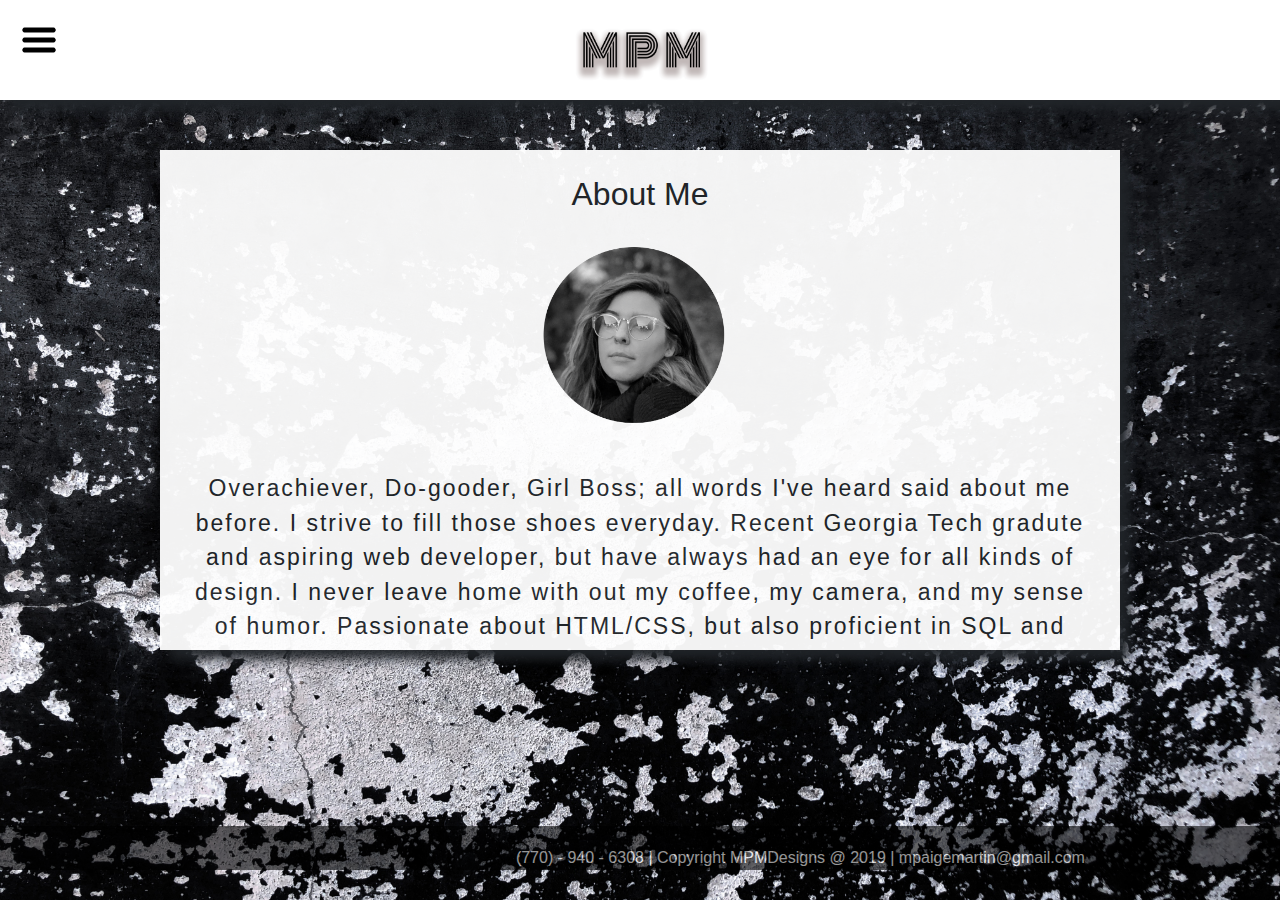
<file: index.html>
<!DOCTYPE html>
<html>
  <head>
    <meta charset="utf-8" />
    <meta http-equiv="X-UA-Compatible" content="IE=edge" />
    <title>About Me</title>
    <meta name="viewport" content="width=device-width, initial-scale=1" />
    <link rel="stylesheet" href="reset.css" />
    <link
      rel="stylesheet"
      href="https://stackpath.bootstrapcdn.com/bootstrap/4.3.1/css/bootstrap.min.css"
      integrity="sha384-ggOyR0iXCbMQv3Xipma34MD+dH/1fQ784/j6cY/iJTQUOhcWr7x9JvoRxT2MZw1T"
      crossorigin="anonymous"
    />
    <link rel="stylesheet" type="text/css" media="screen" href="main.css" />
  </head>
  <body>
    <header class="wrapper">
      <div id="mySidenav" class="sidenav">
        <a href="javascript:void(0)" class="closebtn" onclick="closeNav()"
          >&times;</a
        >
        <a href="index.html">About</a>
        <a href="portfolio.html">Portfolio</a>
        <a href="contact.html">Contact</a>
        <a target="_blank" href="https://github.com/mpaigemartin">GitHub</a>
        <a
          target="_blank"
          href="https://www.linkedin.com/in/madelyn-martin-697471177/"
          >LinkedIn</a
        >
        <button
          type="button"
          class="btn btn-link"
          data-toggle="modal"
          data-target="#exampleModal"
          id="myBtn"
        >
          Resume
        </button>
      </div>

      <img class="bar" src="588a6507d06f6719692a2d15.png" />

      <div class="top-bar">
        <img class="logo" src="logo2.png" alt="logo" />
      </div>
    </header>

    <main class="main">
      <h2>About Me</h2>

      <img
        class="headshot"
        src="00100lPORTRAIT_00100_BURST20181110174925308_COVER.png"
        alt="headshot"
      />

      <p class="bio">
        Overachiever, Do-gooder, Girl Boss; all words I've heard said about me
        before. I strive to fill those shoes everyday. Recent Georgia Tech
        gradute and aspiring web developer, but have always had an eye for all
        kinds of design. I never leave home with out my coffee, my camera, and
        my sense of humor. Passionate about HTML/CSS, but also proficient in SQL
        and React.
      </p>
    </main>

    <div
      class="modal fade"
      id="exampleModal"
      tabindex="-1"
      role="dialog"
      aria-labelledby="exampleModalLabel"
      aria-hidden="true"
    >
      <div class="modal-dialog modal-lg" role="document">
        <div class="modal-content">
          <div class="modal-header">
            <h5 class="modal-title" id="exampleModalLabel">CV Resume</h5>
            <button
              type="button"
              class="close"
              data-dismiss="modal"
              aria-label="Close"
            >
              <span aria-hidden="true">&times;</span>
            </button>
          </div>
          <div class="modal-body">
            <img id="resume" src="Resume.jpg" />
          </div>
        </div>
      </div>
    </div>

    <footer class="footer">
      <div class="container">
        <p>
          (770) - 940 - 6308 | Copyright MPMDesigns @ 2019 |
          mpaigemartin@gmail.com
        </p>
      </div>
    </footer>
    <script
      src="https://code.jquery.com/jquery-3.3.1.slim.min.js"
      integrity="sha384-q8i/X+965DzO0rT7abK41JStQIAqVgRVzpbzo5smXKp4YfRvH+8abtTE1Pi6jizo"
      crossorigin="anonymous"
    ></script>
    <script
      src="https://cdnjs.cloudflare.com/ajax/libs/popper.js/1.14.7/umd/popper.min.js"
      integrity="sha384-UO2eT0CpHqdSJQ6hJty5KVphtPhzWj9WO1clHTMGa3JDZwrnQq4sF86dIHNDz0W1"
      crossorigin="anonymous"
    ></script>
    <script
      src="https://stackpath.bootstrapcdn.com/bootstrap/4.3.1/js/bootstrap.min.js"
      integrity="sha384-JjSmVgyd0p3pXB1rRibZUAYoIIy6OrQ6VrjIEaFf/nJGzIxFDsf4x0xIM+B07jRM"
      crossorigin="anonymous"
    ></script>
    <script src="main.js"></script>
  </body>
</html>
</file>
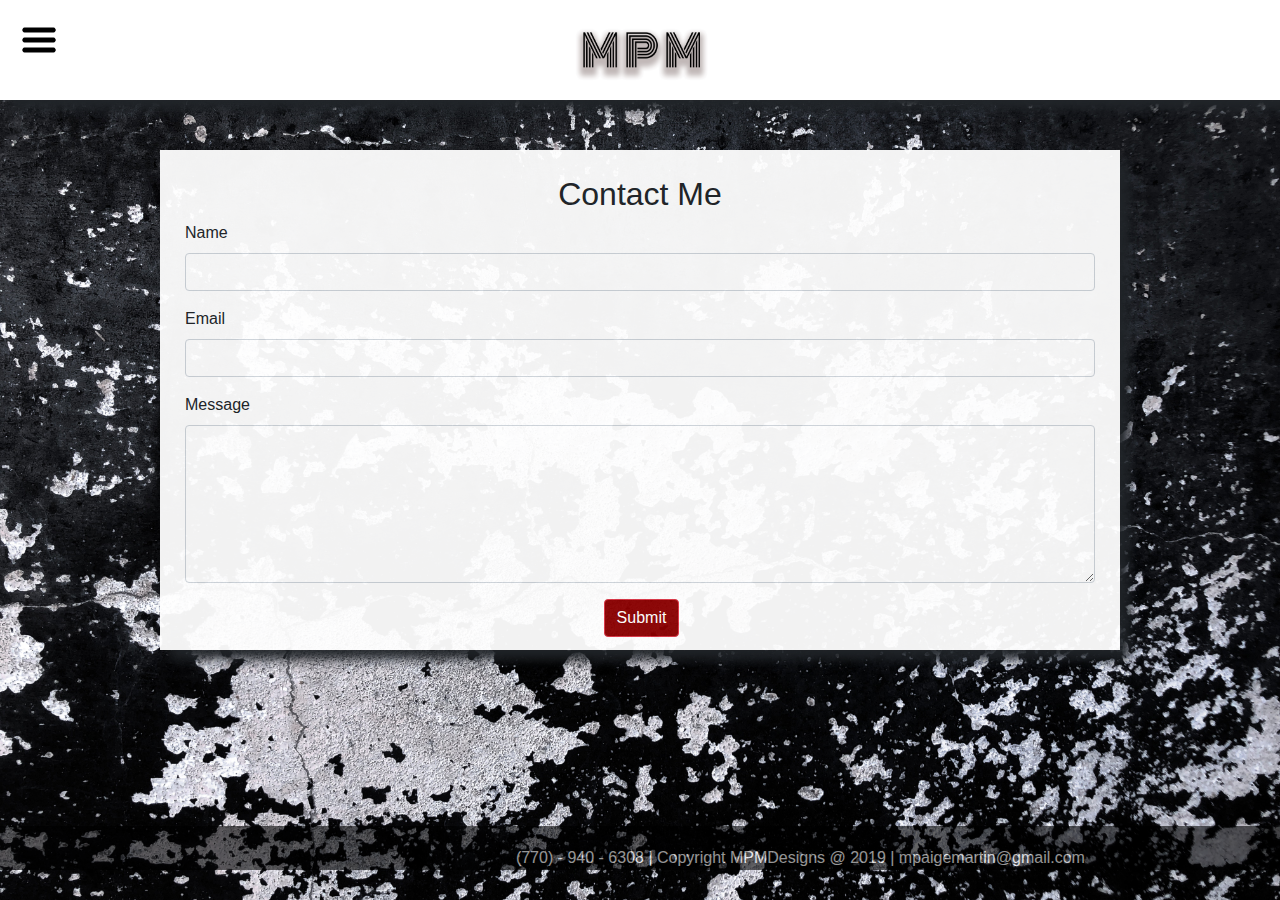
<file: contact.html>
<!DOCTYPE html>
<html>
  <head>
    <meta charset="utf-8" />
    <meta http-equiv="X-UA-Compatible" content="IE=edge" />
    <title>Contact Me</title>
    <meta name="viewport" content="width=device-width, initial-scale=1" />
    <link rel="stylesheet" href="reset.css" />
    <link
      rel="stylesheet"
      href="https://stackpath.bootstrapcdn.com/bootstrap/4.3.1/css/bootstrap.min.css"
      integrity="sha384-ggOyR0iXCbMQv3Xipma34MD+dH/1fQ784/j6cY/iJTQUOhcWr7x9JvoRxT2MZw1T"
      crossorigin="anonymous"
    />
    <link rel="stylesheet" type="text/css" media="screen" href="main.css" />
  </head>
  <body>
    <header class="wrapper">
      <div id="mySidenav" class="sidenav">
        <a href="javascript:void(0)" class="closebtn" onclick="closeNav()"
          >&times;</a
        >
        <a href="index.html">About</a>
        <a href="portfolio.html">Portfolio</a>
        <a href="contact.html">Contact</a>
        <a href="https://github.com/mpaigemartin">GitHub</a>
        <a href="https://www.linkedin.com/in/madelyn-martin-697471177/"
          >LinkedIn</a
        >
        <button
          type="button"
          class="btn btn-link"
          data-toggle="modal"
          data-target="#exampleModal"
          id="myBtn"
        >
          Resume
        </button>
      </div>
      <img class="bar" onclick="openNav()" src="588a6507d06f6719692a2d15.png" />

      <div class="top-bar">
        <img class="logo" src="logo2.png" alt="logo" />
        <!-- <img class="logo" src="logo.png" alt="logo"> -->
      </div>
    </header>
    <main class="main">
      <h2>Contact Me</h2>
      <form>
        <div class="form-group">
          <label>Name</label>
          <input type="text" class="form-control" />
        </div>
        <div class="form-group">
          <label>Email</label>
          <input type="email" class="form-control" />
        </div>
        <div class="form-group">
          <label>Message</label>
          <textarea name="message" rows="6" class="form-control"></textarea>
        </div>
        <button id="submit" type="submit" class="btn btn-danger">Submit</button>
      </form>
    </main>
    <div
      class="modal fade"
      id="exampleModal"
      tabindex="-1"
      role="dialog"
      aria-labelledby="exampleModalLabel"
      aria-hidden="true"
    >
      <div class="modal-dialog modal-lg" role="document">
        <div class="modal-content">
          <div class="modal-header">
            <h5 class="modal-title" id="exampleModalLabel">CV Resume</h5>
            <button
              type="button"
              class="close"
              data-dismiss="modal"
              aria-label="Close"
            >
              <span aria-hidden="true">&times;</span>
            </button>
          </div>
          <div class="modal-body">
            <img id="resume" src="Resume.jpg" />
          </div>
        </div>
      </div>
    </div>
    <footer class="footer">
      <div class="container">
        <p>
          (770) - 940 - 6308 | Copyright MPMDesigns @ 2019 |
          mpaigemartin@gmail.com
        </p>
      </div>
    </footer>
    <script
      src="https://code.jquery.com/jquery-3.3.1.slim.min.js"
      integrity="sha384-q8i/X+965DzO0rT7abK41JStQIAqVgRVzpbzo5smXKp4YfRvH+8abtTE1Pi6jizo"
      crossorigin="anonymous"
    ></script>
    <script
      src="https://cdnjs.cloudflare.com/ajax/libs/popper.js/1.14.7/umd/popper.min.js"
      integrity="sha384-UO2eT0CpHqdSJQ6hJty5KVphtPhzWj9WO1clHTMGa3JDZwrnQq4sF86dIHNDz0W1"
      crossorigin="anonymous"
    ></script>
    <script
      src="https://stackpath.bootstrapcdn.com/bootstrap/4.3.1/js/bootstrap.min.js"
      integrity="sha384-JjSmVgyd0p3pXB1rRibZUAYoIIy6OrQ6VrjIEaFf/nJGzIxFDsf4x0xIM+B07jRM"
      crossorigin="anonymous"
    ></script>
    <script src="main.js"></script>
  </body>
</html>
</file>
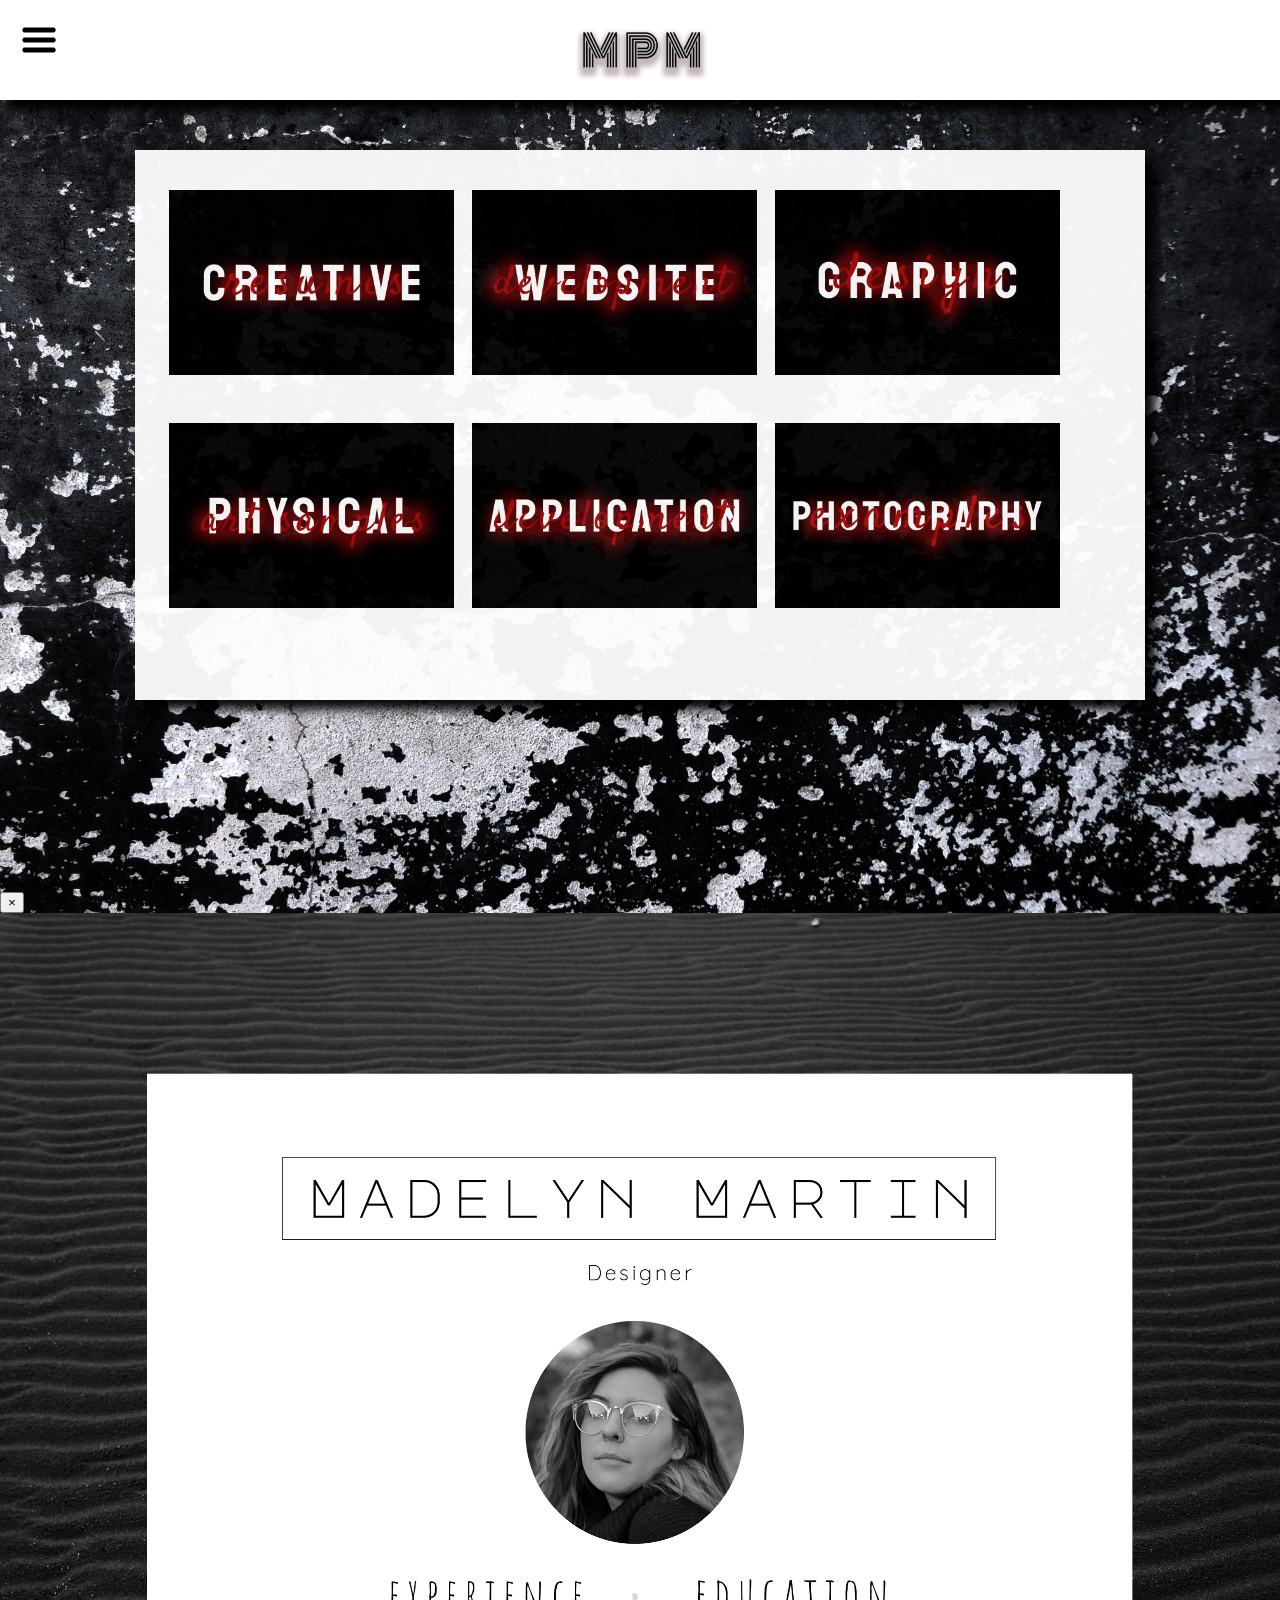
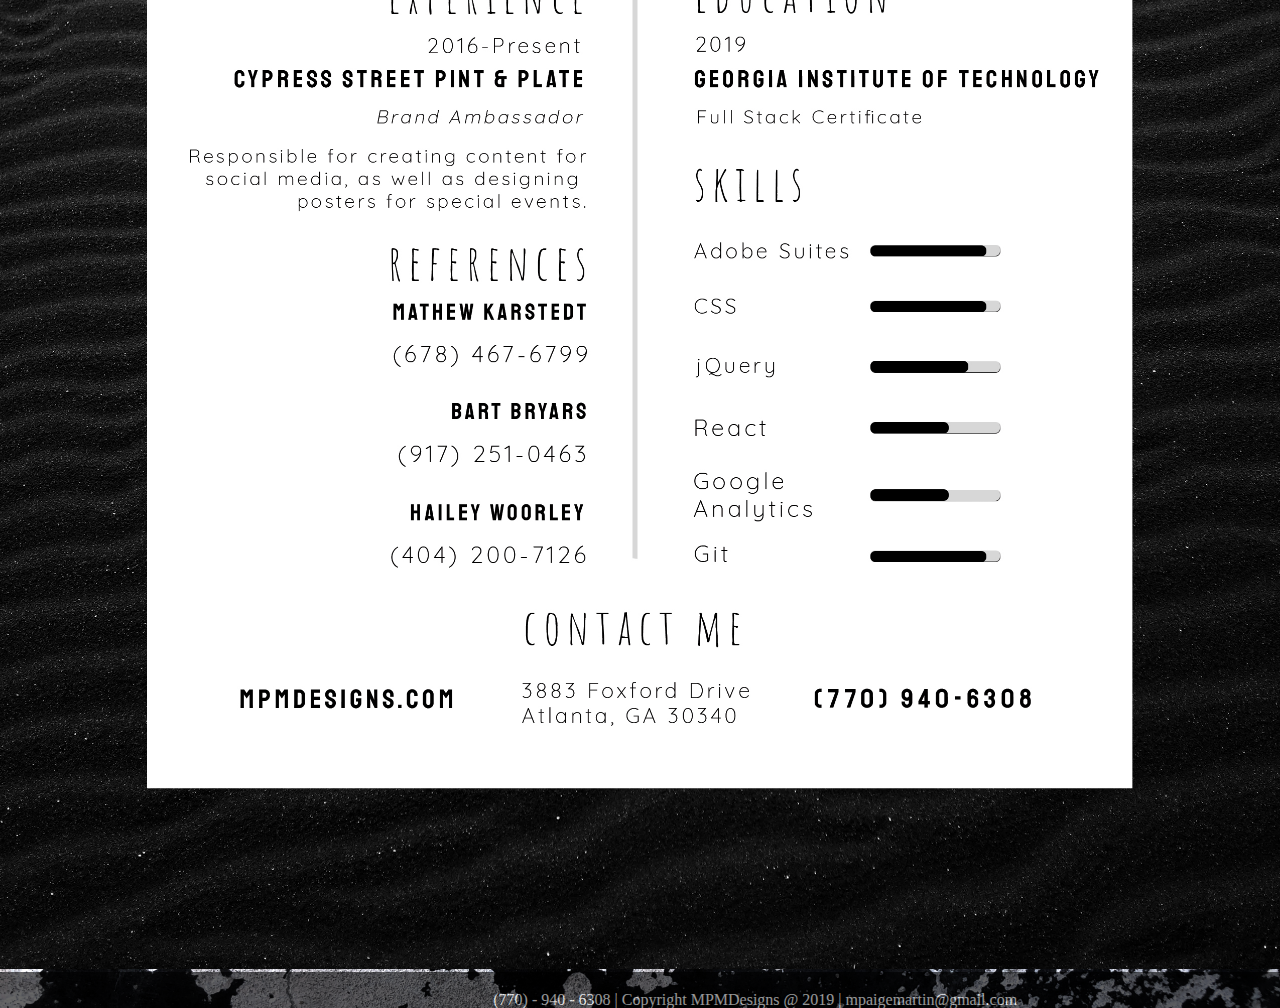
<file: portfolio.html>
<!DOCTYPE html>
<html>
  <head>
    <meta charset="utf-8" />
    <meta http-equiv="X-UA-Compatible" content="IE=edge" />
    <title>Portfolio</title>
    <meta name="viewport" content="width=device-width, initial-scale=1" />
    <link rel="stylesheet" href="reset.css" />
    <link
      rel="stylesheet"
      href="https://stackpath.bootstrapcdn.com/bootstrap/4.2.1/css/bootstrap.min.css"
      integrity="sha384-GJzZqFGwb1QTTN6wy59ffF1BuGJpLSa9DkKMp0DgiMDm4iYMj70gZWKYbI706tWS"
      crossorigin="anonymous"
    />
    <link rel="stylesheet" type="text/css" media="screen" href="main.css" />
  </head>
  <body>
    <header class="wrapper">
      <div id="mySidenav" class="sidenav">
        <a href="javascript:void(0)" class="closebtn" onclick="closeNav()"
          >&times;</a
        >
        <a href="index.html">About</a>
        <a href="portfolio.html">Portfolio</a>
        <a href="contact.html">Contact</a>
        <a href="https://github.com/mpaigemartin">GitHub</a>
        <a href="https://www.linkedin.com/in/madelyn-martin-697471177/"
          >LinkedIn</a
        >
        <button
          type="button"
          class="btn btn-link"
          data-toggle="modal"
          data-target="#exampleModal"
          id="myBtn"
        >
          Resume
        </button>
      </div>
      <img class="bar" onclick="openNav()" src="588a6507d06f6719692a2d15.png" />

      <div class="top-bar">
        <img class="logo" src="logo2.png" alt="logo" />
        <!-- <h1 class="name">M P M</h1> -->
      </div>
    </header>
    <main class="main">
      <div class="gallery" id="resumes">
        <a
          target="_blank"
          href="https://www.dropbox.com/sh/gqeqtlqh5sg8ofx/AAD-XgoISwIVGTIPDKD1MzdSa?dl=0"
        >
          <img
            src="./portfolio_imgs/creative resumes.png"
            alt="resumes"
            width="285"
            height="185"
          />
        </a>
      </div>
      <div class="gallery" id="web">
        <a target="_blank" href="https://shielded-hollows-44293.herokuapp.com/">
          <img
            src="./portfolio_imgs/webdev.png"
            alt="web"
            width="285"
            height="185"
          />
        </a>
      </div>
      <div class="gallery" id="design">
        <a
          target="_blank"
          href="https://www.dropbox.com/sh/nogqrk1mbenwc4q/AACBzZbVEUCN7d5YCUMGmkGna?dl=0"
        >
          <img
            src="./portfolio_imgs/graphicdesign.png"
            alt="design"
            width="285"
            height="185"
          />
        </a>
      </div>
      <div class="gallery" id="art">
        <a
          target="_blank"
          href="https://www.dropbox.com/sh/bzd5zwqyzcjttel/AABE5rTiMqRZYSS1782vwOwoa?dl=0"
        >
          <img
            src="./portfolio_imgs/art.png"
            alt="art"
            width="285"
            height="185"
          />
        </a>
      </div>
      <div class="gallery" id="app">
        <a target="_blank" href="https://super-trivia-bros.herokuapp.com/">
          <img
            src="./portfolio_imgs/app.png"
            alt="app"
            width="285"
            height="185"
          />
        </a>
      </div>
      <div class="gallery" id="photo">
        <a
          target="_blank"
          href="https://www.dropbox.com/sh/4qjw6gszzsaoox7/AABT4V42UR-0swdjjt3Zo-B-a?dl=0"
        >
          <img
            src="./portfolio_imgs/photoex.png"
            alt="photos"
            width="285"
            height="185"
          />
        </a>
      </div>
    </main>
    <div
      class="modal fade"
      id="exampleModal"
      tabindex="-1"
      role="dialog"
      aria-labelledby="exampleModalLabel"
      aria-hidden="true"
    >
      <div class="modal-dialog modal-lg" role="document">
        <div class="modal-content">
          <div class="modal-header">
            <h5 class="modal-title" id="exampleModalLabel">
              Madelyn Paige Martin Resume
            </h5>
            <button
              type="button"
              class="close"
              data-dismiss="modal"
              aria-label="Close"
            >
              <span aria-hidden="true">&times;</span>
            </button>
          </div>
          <div class="modal-body">
            <img id="resume" src="Resume.jpg" />
          </div>
        </div>
      </div>
    </div>
    <footer class="footer">
      <div class="container">
        <p>
          (770) - 940 - 6308 | Copyright MPMDesigns @ 2019 |
          mpaigemartin@gmail.com
        </p>
      </div>
    </footer>
    <script
      src="https://code.jquery.com/jquery-3.3.1.slim.min.js"
      integrity="sha384-q8i/X+965DzO0rT7abK41JStQIAqVgRVzpbzo5smXKp4YfRvH+8abtTE1Pi6jizo"
      crossorigin="anonymous"
    ></script>
    <script
      src="https://cdnjs.cloudflare.com/ajax/libs/popper.js/1.14.7/umd/popper.min.js"
      integrity="sha384-UO2eT0CpHqdSJQ6hJty5KVphtPhzWj9WO1clHTMGa3JDZwrnQq4sF86dIHNDz0W1"
      crossorigin="anonymous"
    ></script>
    <script
      src="https://stackpath.bootstrapcdn.com/bootstrap/4.3.1/js/bootstrap.min.js"
      integrity="sha384-JjSmVgyd0p3pXB1rRibZUAYoIIy6OrQ6VrjIEaFf/nJGzIxFDsf4x0xIM+B07jRM"
      crossorigin="anonymous"
    ></script>
    <script src="main.js"></script>
  </body>
</html>
</file>
<file: main.css>
body {
  background-image: url("luke-ft-1156421-unsplash.jpg");
  background-size: 100%;
}

.sidenav {
  height: 100%;
  width: 0;
  position: fixed;
  z-index: 1;
  top: 0;
  left: 0;
  background-color: white;
  overflow: hidden;
  padding-top: 60px;
  transition: 0.5s;
}

.sidenav a {
  padding: 8px 8px 8px 32px;
  text-decoration: none;
  font-size: 25px;
  color: #818181;
  display: block;
  transition: 0.3s;
}

.sidenav .closebtn {
  position: absolute;
  top: 0;
  right: 25px;
  font-size: 36px;
  margin-left: 50px;
}

.sidenav a:hover {
  color: darkred;
}

.bar {
  width: 3%;
  height: 40%;
  margin: 20px 20px;
}

#myBtn {
  padding: 8px 8px 8px 32px;
  text-decoration: none;
  font-size: 25px;
  color: #818181;
  display: block;
  transition: 0.3s;
  background-color: white;
}

#myBtn:hover {
  color: darkred;
}

#resume {
  width: 100%;
}

.wrapper {
  background-color: white;
  width: 100%;
  height: 100px;
  margin-bottom: 50px;
  box-shadow: 10px 10px 10px;
}

.logo {
  width: 11%;
  height: 100px;
  position: absolute;
  top: 0;
  left: 44.5%;
}

.name {
  text-align: center;
  margin-top: -65px;
}

.main {
  background-color: white;
  width: 960px;
  height: 500px;
  margin: auto;
  margin-bottom: 13.75%;
  padding: 25px;
  box-shadow: 10px 10px 10px;
  opacity: 0.95;
  overflow: hidden;
}

h2 {
  text-align: center;
}

.bio {
  font-size: 23px;
  text-align: center;
  letter-spacing: 2px;
}

.headshot {
  width: 250px;
  height: 250px;
  margin-left: 36%;
}

.gallery {
  margin: 9px;
  margin-bottom: 30px;
  margin-top: 15px;
  float: left;
}

#creative {
  width: 300px;
  height: 200px;
}

.carousel-inner {
  width: 50%;
  height: 75%;
  z-index: 3;
}

#submit {
  margin-left: 46%;
  background-color: darkred;
}

.footer {
  background-color: black;
  color: whitesmoke;
  width: 100%;
  height: 20%;
  padding-top: 20px;
  text-align: center;
  opacity: 0.6;
}

.container {
  margin-left: 18%;
}

@media screen and (max-width: 450px) and (max-height: 800px) {
  .sidenav {
    padding-top: 15px;
  }
  .sidenav a {
    font-size: 18px;
  }
  #myBtn {
    font-size: 18px;
  }
  .main {
    width: 100%;
    height: 200%;
    font-size: 20px;
  }
  .footer {
    width: 100%;
  }
  .container {
    text-align: center;
    font-size: 18px;
    margin-left: 0px;
  }
  .headshot {
    margin-left: 17%;
  }
  .gallery {
    margin-left: 11%;
  }
}
</file>
